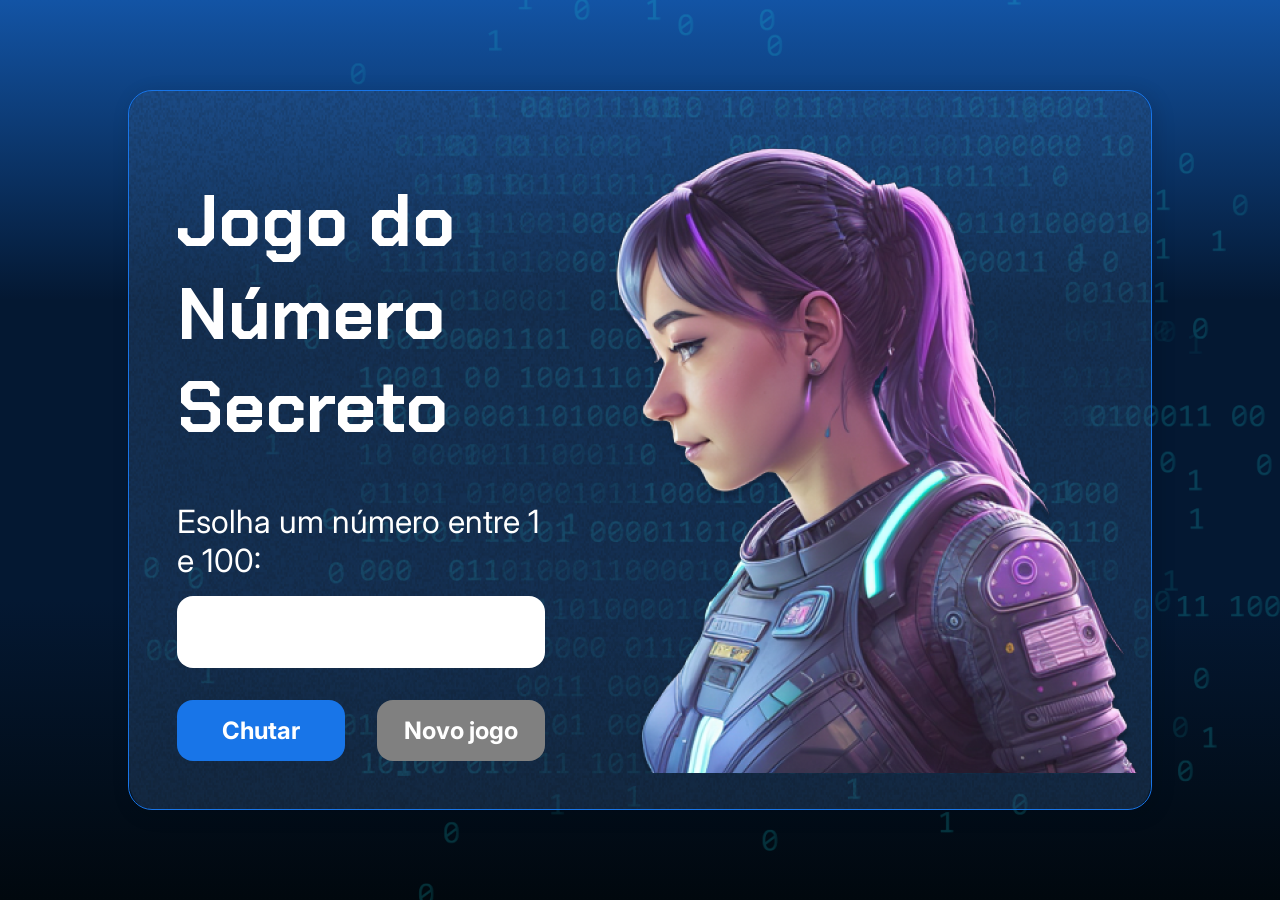
<file: index.html>
<!DOCTYPE html>
<html lang="pt-br">

<head>
    <meta charset="UTF-8">
    <meta name="viewport" content="width=device-width, initial-scale=1.0">
    <script src="https://code.responsivevoice.org/responsivevoice.js"></script>
    <link rel="preconnect" href="https://fonts.googleapis.com">
    <link rel="preconnect" href="https://fonts.gstatic.com" crossorigin>
    <link href="https://fonts.googleapis.com/css2?family=Chakra+Petch:wght@700&family=Inter:wght@400;700&display=swap"
        rel="stylesheet">
    <link rel="stylesheet" href="style.css">
    <title>JS Game</title>
</head>

<body>

    <div class="container">
        <div class="container__conteudo">
            <div class="container__informacoes">
                <div class="container__texto">
                    <h1 class="titulo_do_jogo"></h1>
                    <p class="texto__paragrafo"></p>
                </div>
                <input type="number" min="1" max="10" class="container__input">
                <div class="chute container__botoes">
                    <!-- onclick - adiciona um método que chama uma função ao clicar no botão -->
                    <button onclick="verificarChute()" class="container__botao">Chutar</button>
                    <button onclick="novoJogo()" id="reiniciar" class="container__botao" disabled>Novo jogo</button>
                </div>
            </div>
            <img src="./img/ia.png" alt="Uma pessoa olhando para a esquerda" class="container__imagem-pessoa" />
        </div>
    </div>




    <script src="app.js" defer></script>
</body>

</html>
</file>
<file: style.css>
* {
    box-sizing: border-box;
    margin: 0;
    padding: 0;
    color: white;
}

body {
    background: linear-gradient(#1354A5 0%, #041832 33.33%, #041832 66.67%, #01080E 100%);
    height: 100vh;
    display: flex;
    align-items: center;
    justify-content: center;
}


body::before {
    background-image: url("img/code.png");
    background-repeat: no-repeat;
    background-position: right;
    content: "";
    display: block;
    position: absolute;
    width: 100%;
    height: 100%;
    opacity: 0.4;
}

.container {
    width: 80%;
    height: 80%;
    display: flex;
    align-items: center;
    justify-content: space-between;
    border-radius: 24px;
    border: 1px solid #1875E8;
    box-shadow: 4px 4px 20px 0px rgba(1, 8, 14, 0.15);
    background-image: url("img/Ruido.png");
    background-size: 100% 100%;
    position: relative;
}


.container__conteudo {
    display: flex;
    align-items: center;
    position: absolute;
    bottom: 0;
}

.container__informacoes {
    flex: 1;
    padding: 3rem;
}

.container__botao {
    border-radius: 16px;
    background: #1875E8;
    padding: 16px 24px;
    width: 100%;
    font-size: 24px;
    font-weight: 700;
    border: none;
    margin-top: 2rem;
}

.container__texto {
    margin: 16px 0 16px 0;
}

.container__texto-azul {
    color: #1875E8;
}

.container__input {
    width: 100%;
    height: 72px;
    border-radius: 16px;
    background-color: #FFF;
    border: none;
    color: #1875E8;
    padding: 2rem;
    font-size: 24px;
    font-weight: 700;
    font-family: 'Inter', sans-serif;
}

.container__botoes {
    display: flex;
    gap: 2em;
}

h1 {
    font-family: 'Chakra Petch', sans-serif;
    font-size: 72px;
    padding-bottom: 3rem;
}

p,
button {
    font-family: 'Inter', sans-serif;
}

.texto__paragrafo {
    font-size: 32px;
    font-weight: 400;
}

button:disabled {
    background-color: gray;
}

@media screen and (max-width: 1250px) {

    h1 {
        font-size: 50px;
    }

    .container__botao {
        font-size: 16px;
    }


    .texto__paragrafo {
        font-size: 24px;
    }

    .container__imagem-pessoa {
        display: none;
    }

    .container__conteudo {
        display: block;
        position: inherit;
    }

    .container__informacoes {
        padding: 1rem
    }
}
</file>
